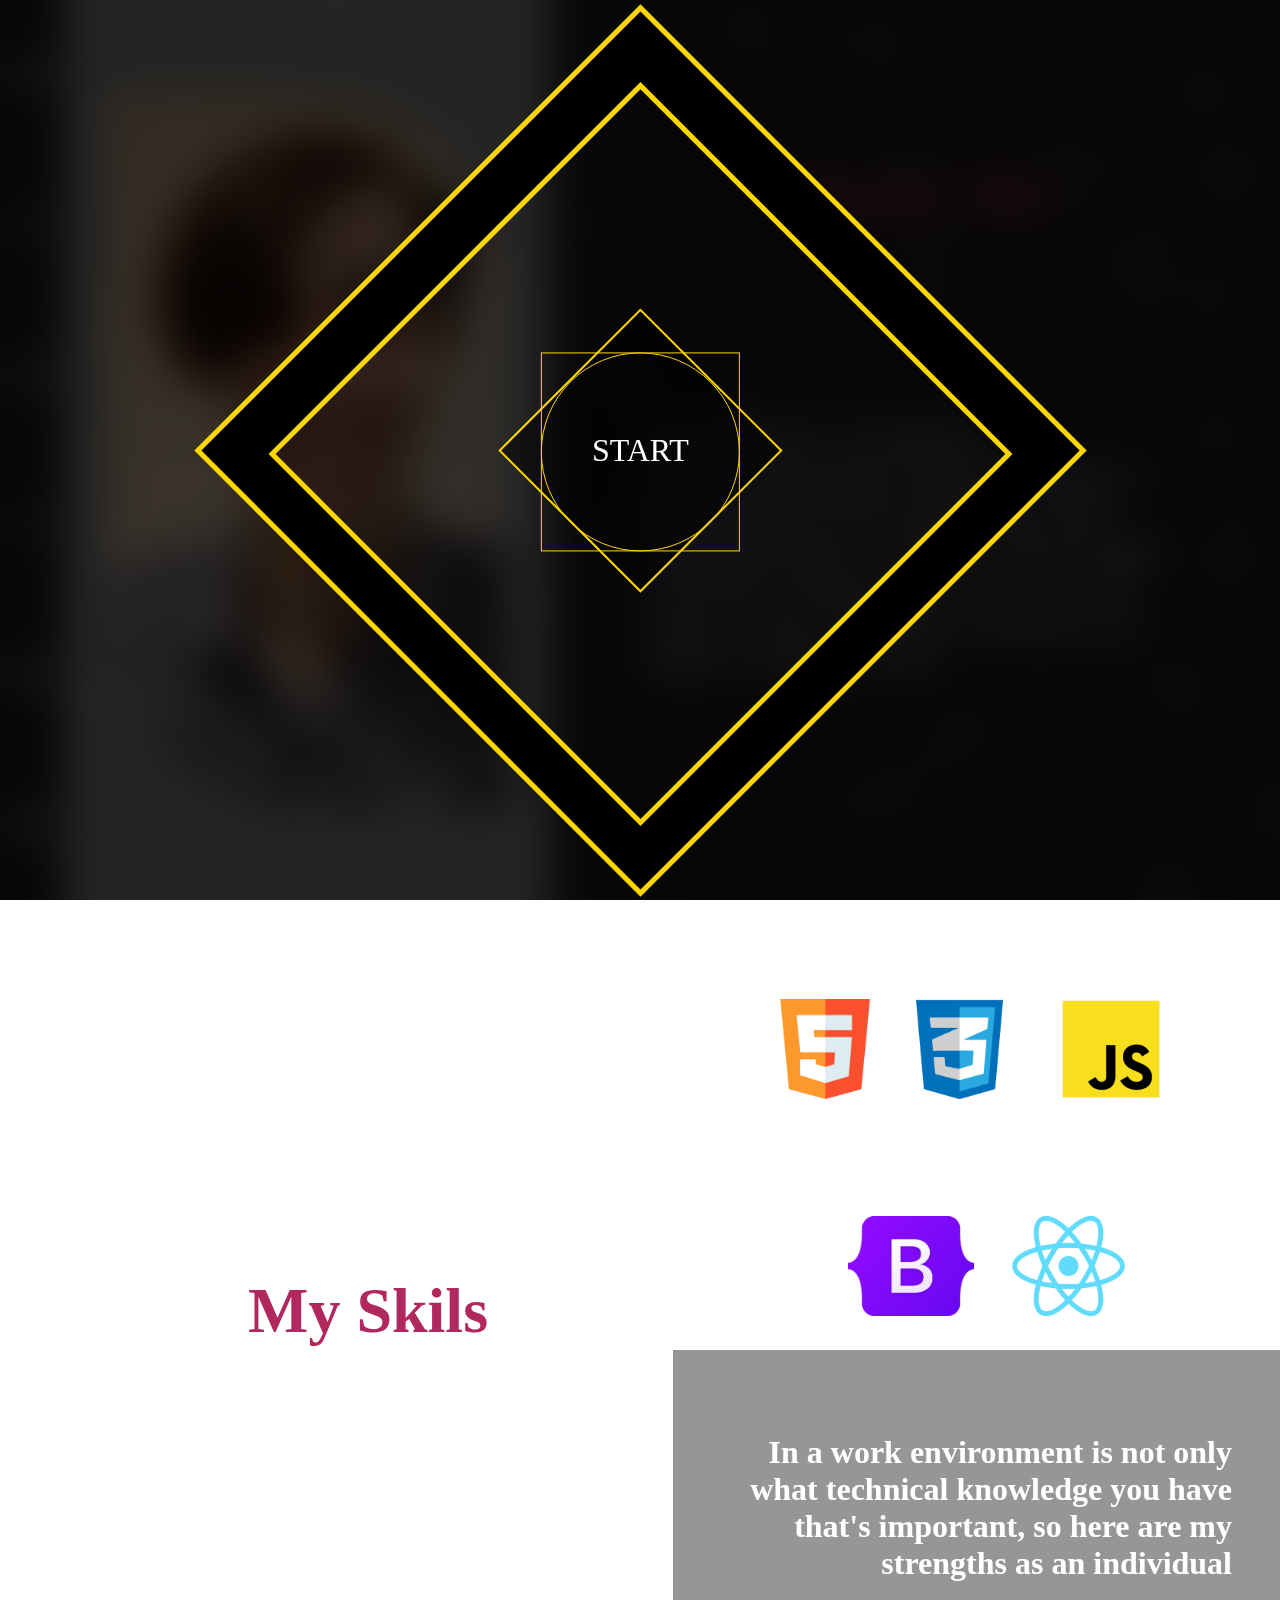
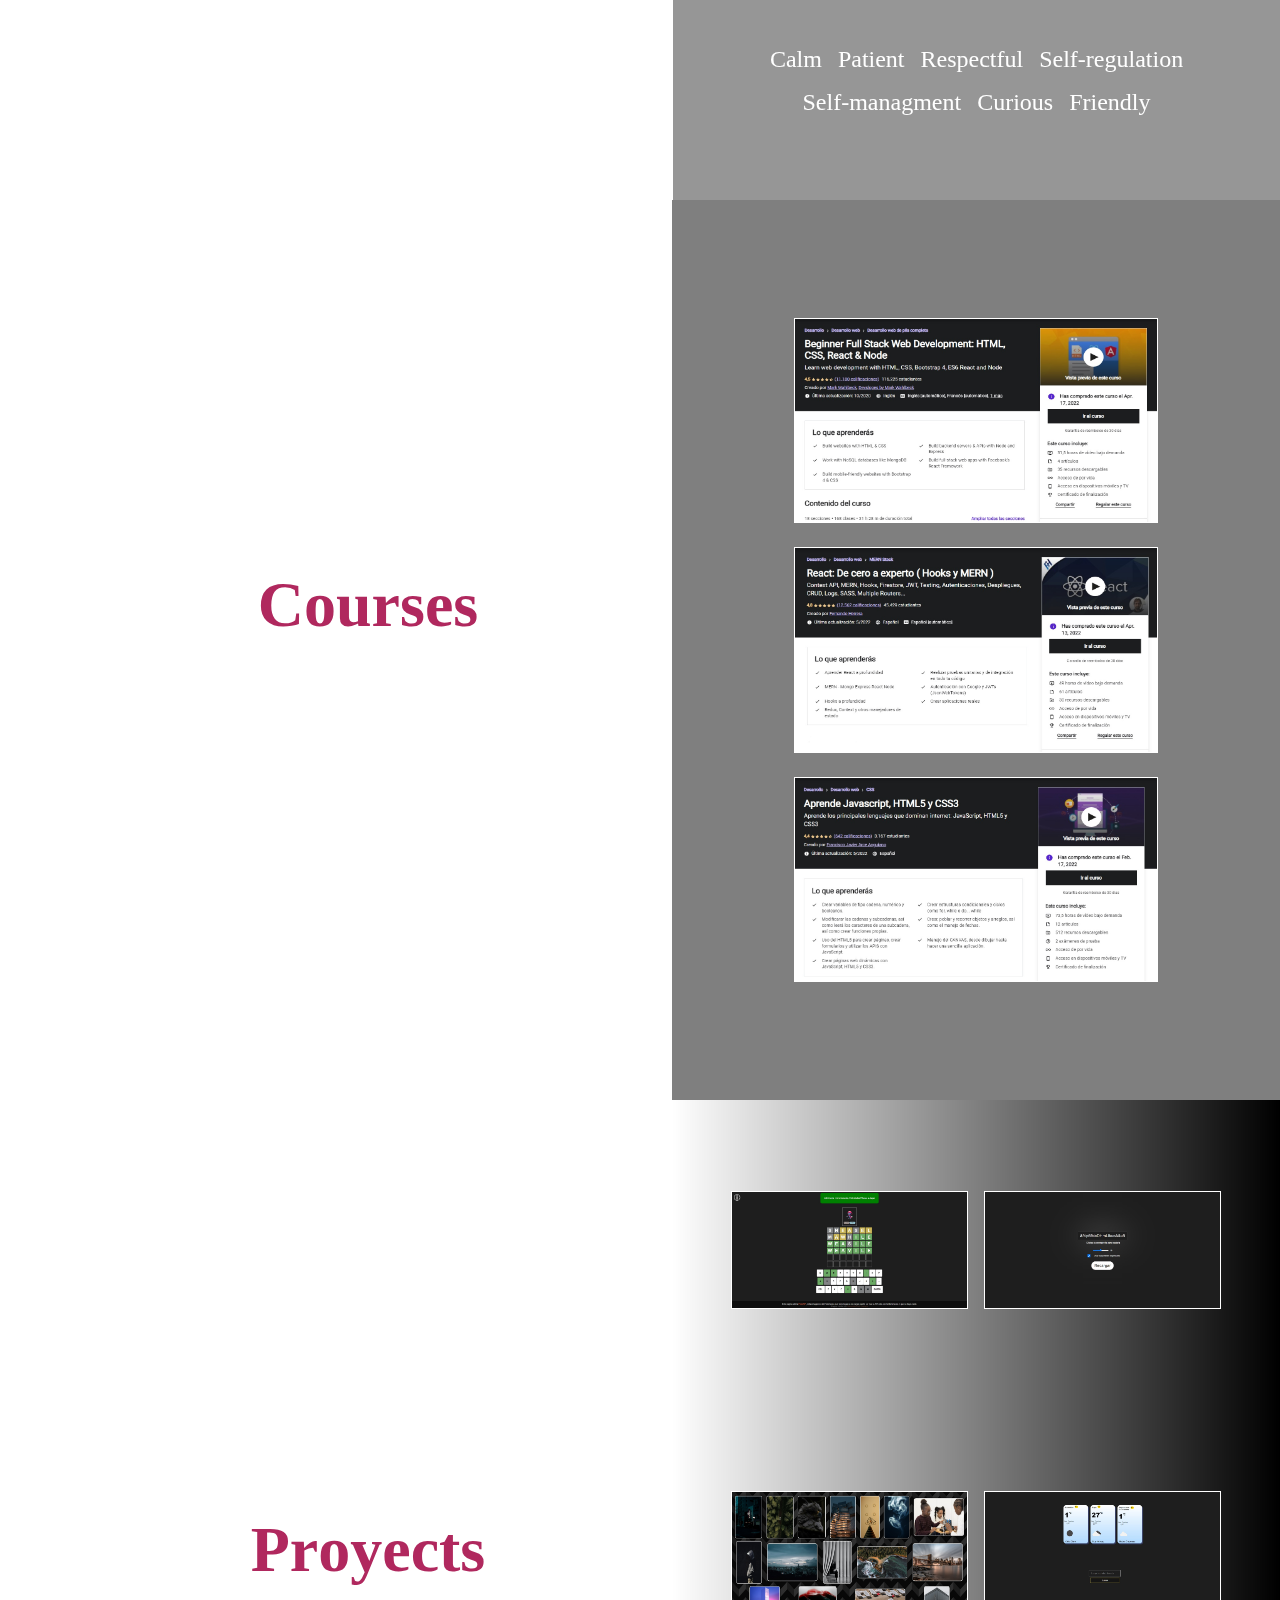
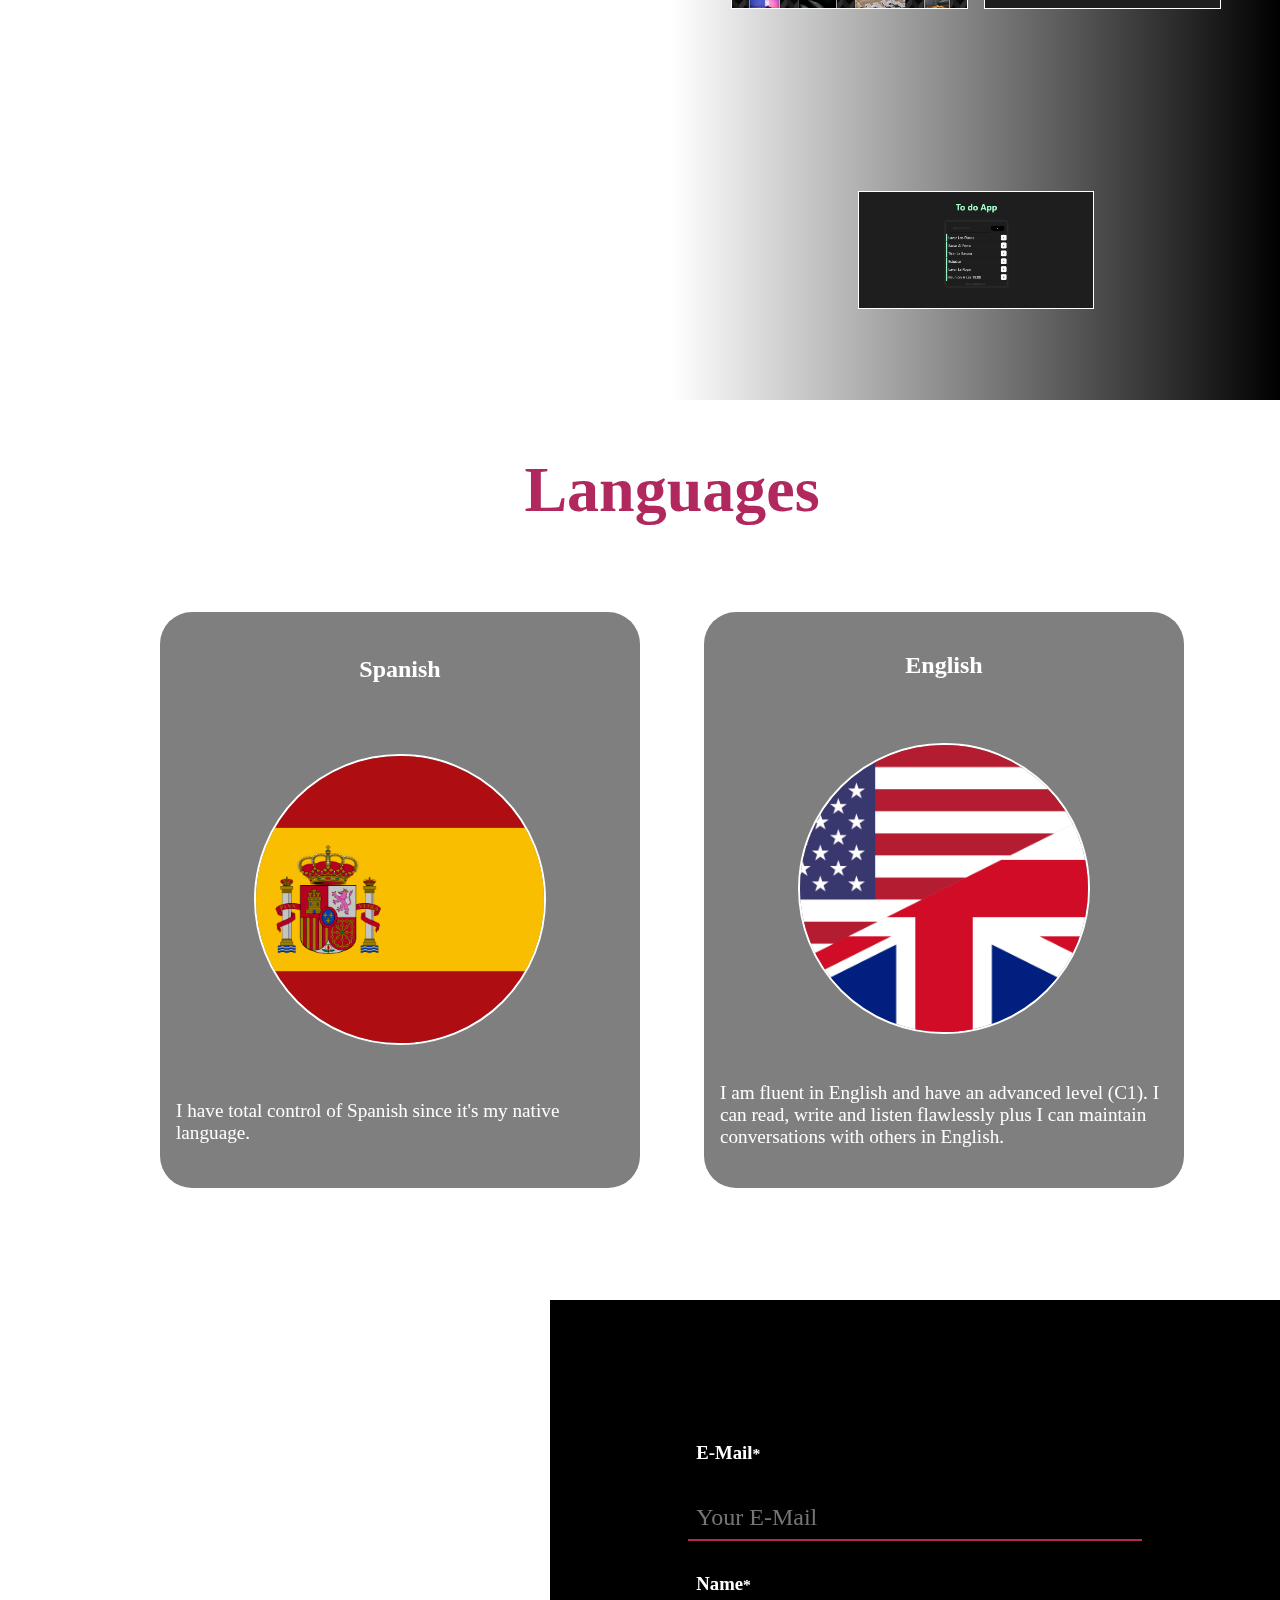
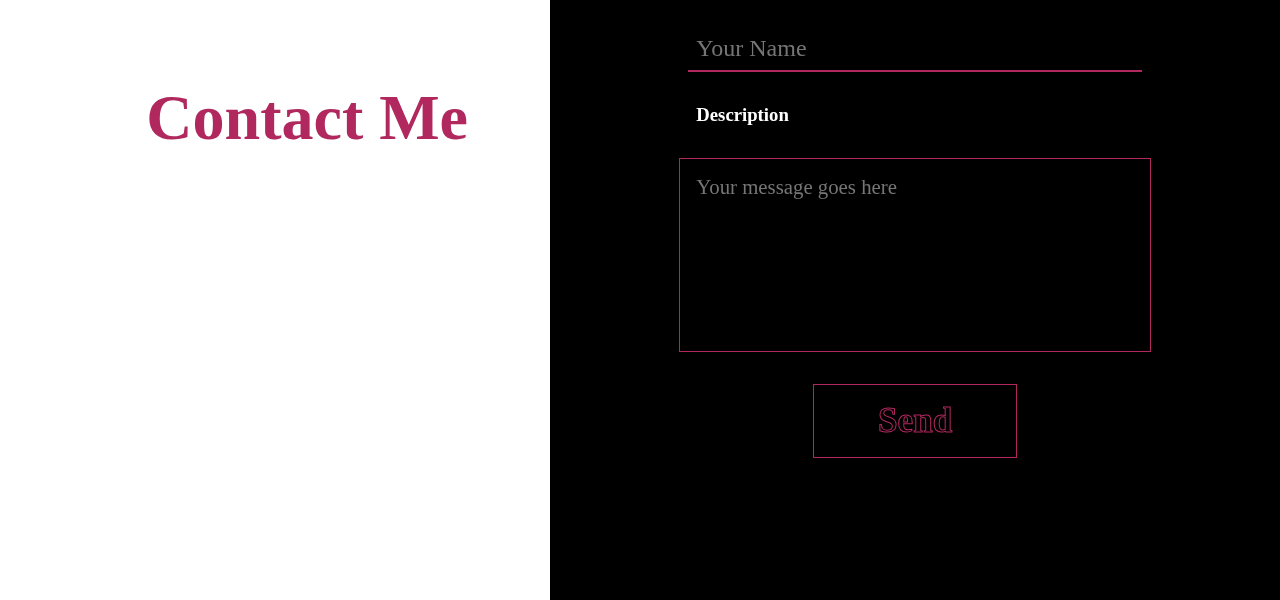
<file: index.html>
<!DOCTYPE html>
<html lang="en">
  <head>
    <meta charset="UTF-8" />
    <link rel="icon" type="image/svg+xml" href="media/SDD.png" />
    <meta name="viewport" content="width=device-width, initial-scale=1.0" />
    <title>Sebastian Diaz Dopazo</title>
    <link rel="stylesheet" href="css/initiation.css" />
    <link rel="stylesheet" href="css/styles.css" />
    <link rel="stylesheet" href="css/popup.css" />
    <link rel="stylesheet" href="css/fontAwesome/all.css" />
  </head>
  <body>
    <!-- Inicio -->
    <div class="inicioContainer">
      <div class="container">
        <div class="contenedorBoton">ㅤ</div>
      </div>
      <button id="boton" class="animatedButton">
        <div class="texto">START</div>
      </button>
    </div>

    <!-- Canvas -->
    <canvas id="canvas1"></canvas>

    <!-- Navbar -->
    <nav class="navbar">
      <a id="navLink" href="#aboutMe" data-goTo="About Me"
        ><i class="fa-solid fa-id-badge"></i
      ></a>
      <a id="navLink" href="#mySkills" data-goTo="My Skills"
        ><i class="fa-solid fa-code"></i
      ></a>
      <a id="navLink" href="#courses" data-goTo="Courses"
        ><i class="fa-solid fa-chalkboard-user"></i
      ></a>
      <a id="navLink" href="#proyects" data-goTo="Proyects"
        ><i class="fa-solid fa-list-check"></i
      ></a>
      <a id="navLink" href="#languages" data-goTo="Languages"
        ><i class="fa-solid fa-language"></i
      ></a>
      <a id="navLink" href="#contactMe" data-goTo="Contact Me"
        ><i class="fa-solid fa-envelope"></i
      ></a>
    </nav>

    <!-- Portafolio -->

    <!-- About Me -->
    <section id="aboutMe" class="aboutMe">
      <div class="imgAboutMe">
        <img src="media/FotoCV.jpg" alt="Me" />
      </div>
      <div class="textAboutMe">
        <h2 class="title">
          <span class="animatedTitle">A</span>
          <span class="animatedTitle">b</span>
          <span class="animatedTitle">o</span>
          <span class="animatedTitle">u</span>
          <span class="animatedTitle">t</span>
          <span class="animatedTitle">&nbsp;</span>
          <span class="animatedTitle">M</span>
          <span class="animatedTitle">e</span>
        </h2>
        <p>
          Hi! My name is Sebastian. <br />
          I am a programmer with knowledge of both the front-end and the
          back-end, although I prefer working with the front-end kind of things.
          I like to work with teams to gain experience and grow my skills to a
          greater level.
        </p>
      </div>
    </section>

    <!-- Skills -->

    <section id="mySkills" class="mySkills">
      <div class="textMySkills">
        <h2 class="title">
          <span class="animatedTitle">M</span>
          <span class="animatedTitle">y</span>
          <span class="animatedTitle">&nbsp;</span>
          <span class="animatedTitle">S</span>
          <span class="animatedTitle">k</span>
          <span class="animatedTitle">i</span>
          <span class="animatedTitle">l</span>
          <span class="animatedTitle">s</span>
        </h2>

        <p>
          As I've mentioned before, my main skills fall into the front-end side,
          and so these are the tools that I work with
        </p>
      </div>

      <div class="skills">
        <div class="tools">
          <div class="html">
            <h4 class="overTitle">HTML5</h4>
            <img src="media/tools/HTML5.png" alt="HTML5" />
          </div>

          <div class="css">
            <h4 class="overTitle">CSS</h4>
            <img src="media/tools/css.png" alt="CSS" />
          </div>

          <div class="JSCript">
            <h4 class="overTitle">JavaScript</h4>
            <img src="media/tools/JScript.png" alt="JavaScript" />
          </div>

          <div class="bootstrap">
            <h4 class="overTitle">Bootstrap</h4>
            <img src="media/tools/Bootstrap.png" alt="Bootstrap" />
          </div>

          <div class="react">
            <h4 class="overTitle">React</h4>
            <img src="media/tools/react.png" alt="React" />
          </div>
        </div>
        <div class="abilities">
          <h4>
            In a work environment is not only what technical knowledge you have
            that's important, so here are my strengths as an individual
          </h4>
          <ul>
            <li>Calm</li>
            <li>Patient</li>
            <li>Respectful</li>
            <li>Self-regulation</li>
            <li>Self-managment</li>
            <li>Curious</li>
            <li>Friendly</li>
          </ul>
        </div>
      </div>
    </section>

    <!-- Courses -->

    <section id="courses" class="courses">
      <div class="textCourses">
        <h2 class="title">
          <span class="animatedTitle">C</span>
          <span class="animatedTitle">o</span>
          <span class="animatedTitle">u</span>
          <span class="animatedTitle">r</span>
          <span class="animatedTitle">s</span>
          <span class="animatedTitle">e</span>
          <span class="animatedTitle">s</span>
        </h2>

        <p>These are the courses that I've taken</p>
      </div>

      <div class="coursesInnerDiv">
        <div class="course">
          <a
            href="javascript:void(0);"
            rel="noopener noreferrer"
            class="activatePopUp"
            data-titulo="Ultimate Web"
            data-description="Learn web development with HTML, CSS, Bootstrap, ES6 React and Node"
            data-image="media/cursos/ulimate_web.jpg"
            data-link="https://www.udemy.com/course/ultimate-web/"
            data-type="course"
            ><img src="media/cursos/ulimate_web.jpg" alt="PokeWordle"
          /></a>
        </div>
        <div class="course">
          <a
            href="javascript:void(0);"
            rel="noopener noreferrer"
            class="activatePopUp"
            data-titulo="React: de cero a experto"
            data-description="Context API, MERN, Hooks, Firestore, JWT, Testing, Autenticaciones, Despliegues, CRUD, Logs, MUI, Multiple Routers..."
            data-image="media/cursos/react_cero_experto.jpg"
            data-link="https://www.udemy.com/course/react-cero-experto/"
            data-type="course"
            ><img src="media/cursos/react_cero_experto.jpg" alt="ReactCourse"
          /></a>
        </div>
        <div class="course">
          <a
            href="javascript:void(0);"
            rel="noopener noreferrer"
            class="activatePopUp"
            data-titulo="Aprende JS HTML CSS"
            data-description="Learn the main languages that dominate the Internet: JavaScript, HTML5 and CSS3."
            data-image="media/cursos/aprende_js_html_css.jpg"
            data-link="https://www.udemy.com/course/fundamentos-de-programacion-con-javascript/"
            data-type="course"
            ><img
              src="media/cursos/aprende_js_html_css.jpg"
              alt="LearnJSHTMLCSS"
          /></a>
        </div>
      </div>
    </section>

    <!-- Proyects -->

    <section id="proyects" class="proyects">
      <div class="textProyects">
        <h2 class="title">
          <span class="animatedTitle">P</span>
          <span class="animatedTitle">r</span>
          <span class="animatedTitle">o</span>
          <span class="animatedTitle">y</span>
          <span class="animatedTitle">e</span>
          <span class="animatedTitle">c</span>
          <span class="animatedTitle">t</span>
          <span class="animatedTitle">s</span>
        </h2>
      </div>

      <div class="proyectsInnerDiv">
        <div class="proyectLink">
          <a
            href="javascript:void(0);"
            rel="noopener noreferrer"
            class="activatePopUp"
            data-titulo="PokeWordle"
            data-description="Wordle was a hit in the 2022 game trend for a while, and I thought about making a Wordle... but with Pokemon instead!"
            data-image="media/Proyectos/PokeWordle.jpg"
            data-link="https://shivu-a.github.io/PokeWordle/"
            data-type="proyect"
            ><img src="media/Proyectos/PokeWordle.jpg" alt="PokeWordle"
          /></a>
        </div>

        <div class="proyectLink">
          <a
            href="javascript:void(0);"
            rel="noopener noreferrer"
            class="activatePopUp"
            data-titulo="Password Generator"
            data-description="A secure Password Generator, if you want a secure password so that you can make sure that your account is safe as possible, you can use this tool to help you."
            data-image="media/Proyectos/GeneradorPassword.jpg"
            data-link="https://shivu-a.github.io/GeneradorPassword/"
            data-type="proyect"
            ><img
              src="media/Proyectos/GeneradorPassword.jpg"
              alt="PasswordGenerator"
          /></a>
        </div>

        <div class="proyectLink">
          <a
            href="javascript:void(0);"
            rel="noopener noreferrer"
            class="activatePopUp"
            data-titulo="Gallery"
            data-description="A simple Gallery made by me in CSS and JS."
            data-image="media/Proyectos/Galeria.jpg"
            data-link="https://shivu-a.github.io/Galeria/"
            data-type="proyect"
            ><img src="media/Proyectos/Galeria.jpg" alt="Gallery"
          /></a>
        </div>

        <div class="proyectLink">
          <a
            href="javascript:void(0);"
            rel="noopener noreferrer"
            class="activatePopUp"
            data-titulo="Simple Weather App"
            data-description="A simple app that lets you check the weather thanks to an API."
            data-image="media/Proyectos/Clima.jpg"
            data-link="https://shivu-a.github.io/App-del-tiempo/"
            data-type="proyect"
            ><img src="media/Proyectos/Clima.jpg" alt="WeatherApp"
          /></a>
        </div>

        <div class="proyectLink">
          <a
            href="javascript:void(0);"
            rel="noopener noreferrer"
            class="activatePopUp"
            data-titulo="To Do App"
            data-description="A simple To Do App."
            data-image="media/Proyectos/ToDoApp.jpg"
            data-link="https://shivu-a.github.io/ToDoApp/"
            data-type="proyect"
            ><img src="media/Proyectos/ToDoApp.jpg" alt="ToDoApp"
          /></a>
        </div>
      </div>
    </section>

    <!-- Languages -->

    <section id="languages" class="languages">
      <div class="textLanguages">
        <h2 class="title">
          <span class="animatedTitle">L</span>
          <span class="animatedTitle">a</span>
          <span class="animatedTitle">n</span>
          <span class="animatedTitle">g</span>
          <span class="animatedTitle">u</span>
          <span class="animatedTitle">a</span>
          <span class="animatedTitle">g</span>
          <span class="animatedTitle">e</span>
          <span class="animatedTitle">s</span>
        </h2>
      </div>

      <div class="languagesDiv">
        <div class="languageInnerDiv">
          <h2>Spanish</h2>
          <div class="flag">
            <img src="media/languages/espanol.png" alt="" srcset="" />
          </div>
          <p>I have total control of Spanish since it's my native language.</p>
        </div>
        <div class="languageInnerDiv">
          <h2>English</h2>
          <div class="flag">
            <img src="media/languages/english.png" alt="" srcset="" />
          </div>
          <p>
            I am fluent in English and have an advanced level (C1). I can read,
            write and listen flawlessly plus I can maintain conversations with
            others in English.
          </p>
        </div>
      </div>
    </section>

    <!-- Contact Me -->

    <section id="contactMe" class="contactMe">
      <div class="textContactMe">
        <h2 class="title">
          <span class="animatedTitle">C</span>
          <span class="animatedTitle">o</span>
          <span class="animatedTitle">n</span>
          <span class="animatedTitle">t</span>
          <span class="animatedTitle">a</span>
          <span class="animatedTitle">c</span>
          <span class="animatedTitle">t</span>
          <span class="animatedTitle">&nbsp;</span>
          <span class="animatedTitle">M</span>
          <span class="animatedTitle">e</span>
        </h2>

        <div class="iconsContactMe">
          <a target="_blank" href="https://github.com/Shivu-a?tab=repositories"
            ><i class="fa-brands fa-github"></i
          ></a>
          <a
            target="_blank"
            href="https://www.linkedin.com/in/sebasti%C3%A1n-d%C3%ADaz-dopazo-95b688235/"
            ><i class="fa-brands fa-linkedin-in"></i
          ></a>
          <a target="_blank" href="mailto:sebastiandiazdopazo@gmail.com"
            ><i class="fa-solid fa-envelope"></i
          ></a>
          <a href="tel:+59892302595"><i class="fa-solid fa-phone"></i></a>
          <a target="_blank" href="https://wa.me/message/VUGV3ZGKPTZTO1"
            ><i class="fa-brands fa-whatsapp"></i
          ></a>
        </div>
      </div>

      <div class="contactMeForm">
        <form
          action="https://formsubmit.co/sebastiandiazdopazo@gmail.com"
          method="POST"
        >
          <h3>E-Mail<small>*</small></h3>
          <input
            placeholder="Your E-Mail"
            type="email"
            name="email"
            id="emailInput"
            required
          />

          <h3>Name<small>*</small></h3>
          <input
            placeholder="Your Name"
            type="text"
            name="name"
            id="nombreInput"
            required
          />

          <h3>Description</h3>
          <textarea
            placeholder="Your message goes here"
            type="text"
            name="Descripcion"
            id="descripcionInput"
          ></textarea>

          <button type="submit" value="Enviar" id="inputEnviar">
            <span>Send</span>
          </button>
          <input
            type="hidden"
            name="_next"
            value="https://shivu-a.github.io/Portafolio/thankYouPage"
          />
        </form>
      </div>
    </section>

    <script src="scripts/iniciar.js"></script>
    <script src="scripts/background.js"></script>
    <script src="scripts/titleAnimation.js"></script>
    <script src="scripts/popup.js"></script>
  </body>
</html>
</file>
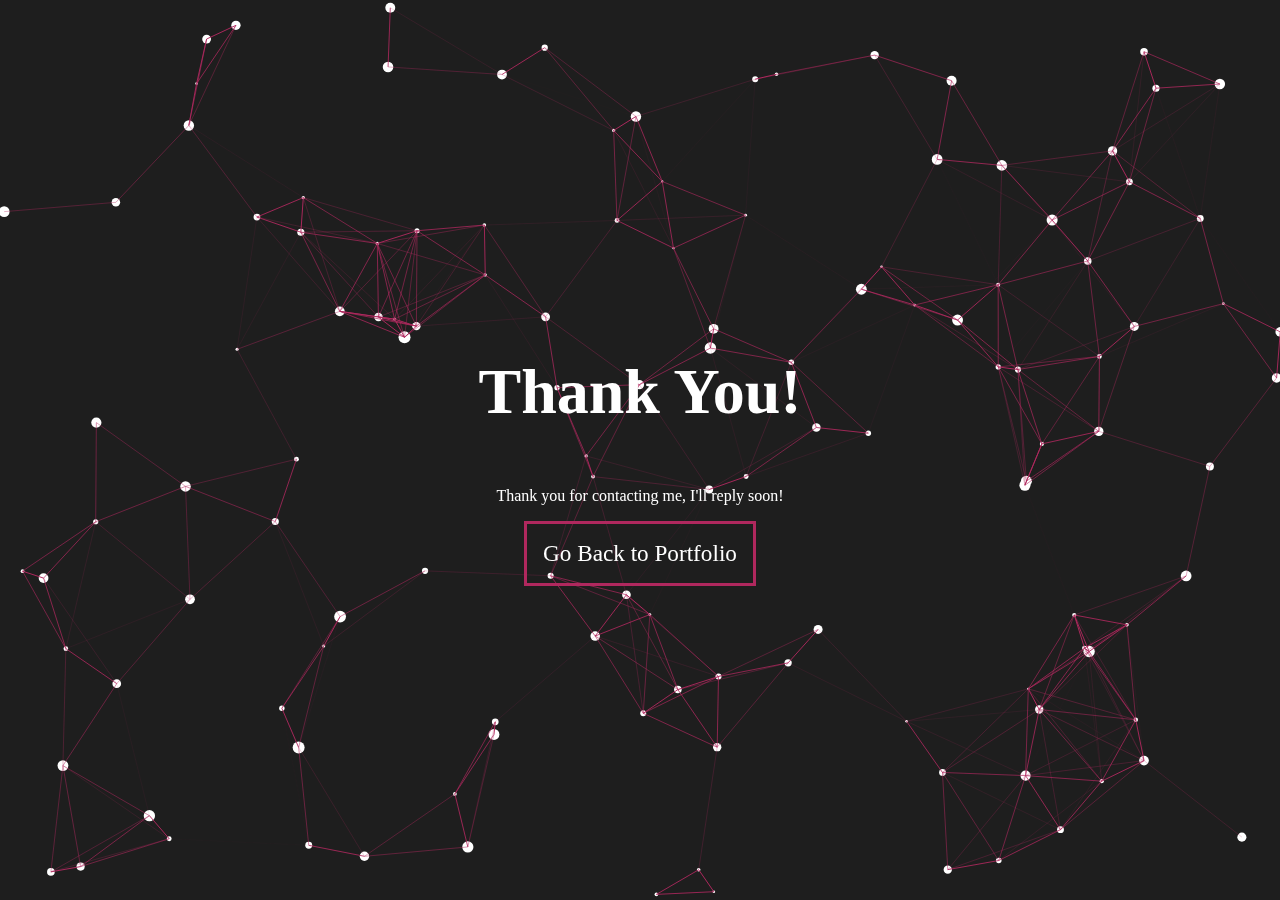
<file: thankYouPage.html>
<!DOCTYPE html>
<html lang="en">
  <head>
    <meta charset="UTF-8" />
    <meta http-equiv="X-UA-Compatible" content="IE=edge" />
    <meta name="viewport" content="width=device-width, initial-scale=1.0" />
    <title>Thank You!</title>
    <link rel="stylesheet" href="css/styles.css" />
  </head>
  <body>
    <canvas id="canvas1"></canvas>
    <div class="containerThankYou">
      <h1>Thank You!</h1>
      <p>Thank you for contacting me, I'll reply soon!</p>
      <button id="goBack" class="goBack" onclick="location.href = 'index.html'">
        Go Back to Portfolio
      </button>
    </div>
    <script src="scripts/background.js"></script>
  </body>
</html>
</file>
<file: css/initiation.css>
html {
  overflow: hidden;
}

* {
  margin: 0;
  padding: 0;
  box-sizing: border-box;
  font-family: Verdana;
}

body {
  width: 100%;
  height: 100vh;
}

.inicioContainer {
  position: fixed;
  width: 100%;
  height: 100%;
  display: flex;
  justify-content: center;
  align-items: center;
  z-index: 5;
  background-color: rgba(0, 0, 0, 0.75);
  backdrop-filter: blur(20px);
}

.container {
  height: 100%;
  width: 100%;
  display: flex;
  justify-content: center;
  align-items: center;
}

.contenedorBoton {
  border: 50px solid black;
  height: 69%;
  width: auto;
  aspect-ratio: 1/1;
  transform: rotateZ(45deg);
  position: relative;
  transition: all 500ms ease-in-out;
  animation: aparecer 2s ease-in-out;
}

.contenedorBoton::after {
  content: "";
  position: absolute;
  top: 0;
  left: 0;
  height: 99%;
  width: 99%;
  border: 5px solid gold;
}

.contenedorBoton::before {
  content: "";
  position: absolute;
  display: block;
  top: 0;
  left: 0;
  height: 100%;
  width: 100%;
  padding: 50px;
  border: 5px solid gold;
  transform: translate(-55px, -55px);
}

.animatedButton {
  position: fixed;
  display: flex;
  justify-content: center;
  align-items: center;
  aspect-ratio: 1/1;
  border: 2px solid gold;
  font-size: 2rem;
  padding: 50px;
  color: white;
  z-index: 10;
  background-color: rgba(0, 0, 0, 0.5);
  transform: rotateZ(45deg);
  transition: all 500ms ease-in-out;
}

.animatedButton::after {
  content: "";
  border: 1px double gold;
  position: absolute;
  top: 0;
  left: 0;
  height: 100%;
  width: 100%;
  transform: rotateZ(45deg);
}

.animatedButton::before {
  content: "";
  border: 1px solid gold;
  position: absolute;
  top: 0;
  left: 0;
  height: 100%;
  width: 100%;
  border-radius: 50%;
  transform: rotateZ(45deg);
}

.texto {
  animation: aparicion 1.3s ease-in-out;
  transform: rotateZ(-45deg);
  transition: all 500ms ease-in-out;
}

.desaparecer {
  animation: desaparecer 1200ms ease-in;
  animation-fill-mode: forwards;
}

@keyframes girar {
  0% {
    transform: rotateZ(0deg);
  }
  100% {
    transform: rotateZ(360deg);
  }
}

@keyframes aparicion {
  0% {
    opacity: 0;
  }
  100% {
    opacity: 1;
  }
}

@keyframes aparecer {
  0% {
    opacity: 0;
    transform: rotateZ(0deg);
  }
  100% {
    opacity: 1;
    transform: rotateZ(45deg);
  }
}
@keyframes desaparecer {
  0% {
    opacity: 1;
  }
  100% {
    opacity: 0;
    transform: scale(2.5);
  }
}
</file>
<file: css/styles.css>
:root {
  --primary-color: black;
  --secondary-color: white;
  --auxiliar-color: #b0285e;
  --bg-color: #1e1e1e;
  --transition-speed: 400ms;
}

* {
  font-family: Verdana;
  box-sizing: border-box;
  color: var(--secondary-color);
  scroll-behavior: smooth;
}

::-webkit-scrollbar {
  width: 0.8rem;
  background-color: rgba(0, 0, 0, 1);
}

::-webkit-scrollbar-thumb {
  background-color: var(--secondary-color);
}

/* Nav */

nav {
  position: fixed;
  top: 0;
  left: 0;
  height: 100vh;
  display: flex;
  flex-direction: column;
  justify-content: space-evenly;
  align-items: center;
  width: 5vw;
  background-color: var(--bg-color);
  z-index: 4;
}

nav a {
  position: relative;
  text-decoration: none;
  width: 100%;
  height: 100%;
  display: flex;
  justify-content: center;
  align-items: center;
  font-size: 1.3rem;
}

@media screen and (min-width: 1024px) {
  nav {
    transition: all var(--transition-speed) ease-in-out;
  }

  nav:hover {
    width: 15vw;
  }

  nav a {
    transition: all var(--transition-speed) ease-in-out;
  }

  nav a::after {
    content: attr(data-goTo);
    position: absolute;
    display: none;
    opacity: 0;
    bottom: 10%;
    left: 0;
    width: 100%;
    text-align: center;
    transition: all var(--transition-speed) ease-in-out;
    animation: navAfterAnimation var(--transition-speed) ease-in-out;
  }

  nav a:hover {
    text-decoration: none;
    color: var(--secondary-color);
    background-color: var(--auxiliar-color);
  }

  nav:hover a::after {
    opacity: 1;
    display: block;
  }
}

@keyframes navAfterAnimation {
  0% {
    opacity: 0;
    transform: translateX(-150px);
  }

  100% {
    opacity: 1;
    transform: translateX(0px);
  }
}

/* Thank You Page */

.containerThankYou {
  width: 100%;
  height: 98vh;
  display: flex;
  justify-content: center;
  align-items: center;
  flex-direction: column;
}

.containerThankYou h1 {
  font-size: 4rem;
}

.containerThankYou button {
  all: unset;
  padding: 1rem;
  font-size: 1.45rem;
  transition: all var(--transition-speed) ease-in-out;
  border: 3px solid var(--auxiliar-color);
}

.containerThankYou button:hover {
  background-color: black;
}

/* Canvas */

canvas {
  position: fixed;
  top: 0;
  left: 0;
  width: 100%;
  height: 100%;
  z-index: -1;
  background-color: var(--bg-color);
}

/* Styling */

section {
  display: flex;
  margin-left: 5vw;
  width: 95vw;
  height: 100vh;
}

.title {
  color: var(--auxiliar-color);
  font-size: 4rem;
  width: 100%;
  display: flex;
  justify-content: center;
  text-align: center;
}

.animatedTitle {
  color: var(--auxiliar-color);
  user-select: none;
  -webkit-user-drag: none;
  transition: all var(--transition-speed) ease-in-out;
}

.animationTitle {
  animation: titleAnimation var(--transition-speed);
}

/* About Me */

.imgAboutMe {
  display: flex;
  justify-content: center;
  align-items: center;
  width: 40%;
  height: 100%;
  background-color: rgba(255, 255, 255, 0.5);
  backdrop-filter: blur(7px);
}

.imgAboutMe img {
  height: 80%;
  max-width: 100%;
  border-bottom-left-radius: 50% 30%;
  border-top-right-radius: 50% 30%;
}

.textAboutMe {
  width: 60%;
  padding: 2rem;
  display: flex;
  flex-direction: column;
  justify-content: space-evenly;
}

/* My Skills */

.textMySkills {
  display: flex;
  flex-direction: column;
  align-items: center;
  justify-content: center;
  width: 50%;
  padding: 3rem;
}

.textMySkills h2 {
  padding: 2rem;
  font-weight: 700;
  margin: 2rem;
}

.textMySkills p {
  font-weight: 600;
  font-size: 1.4rem;
}

.skills {
  display: flex;
  flex-direction: column;
  width: 50%;
  height: 100vh;
  border-left: 1px solid var(--secondary-color);
}

.tools {
  display: flex;
  flex-wrap: wrap;
  align-items: center;
  justify-content: center;
  gap: 1rem;
  width: 100%;
  height: 50%;
  text-align: center;
  backdrop-filter: blur(5px);
  padding: 1rem;
}

.tools h4 {
  font-size: 2rem;
  padding: 1rem;
}

.tools img {
  height: 100px;
}

.abilities {
  display: flex;
  justify-content: center;
  flex-direction: column;
  align-items: center;
  height: 50%;
  padding: 1rem;
  background-color: rgba(45, 45, 45, 0.5);
  backdrop-filter: blur(5px);
}

.abilities h4 {
  font-size: 2rem;
  padding: 2rem;
  text-align: end;
}

.abilities ul {
  list-style: none;
  display: flex;
  justify-content: center;
  align-items: center;
  flex-wrap: wrap;
  gap: 1rem;
  font-size: 1.5rem;
  padding: 2rem;
}

.abilities ul li {
  transition: all var(--transition-speed) ease-in-out;
}

.abilities ul li:hover {
  color: var(--auxiliar-color);
  cursor: default;
  transform: translateY(-5px);
}

/* Courses */

.textCourses {
  display: flex;
  flex: 50%;
  justify-content: center;
  align-items: center;
  flex-direction: column;
}

.textCourses h2 {
  padding: 2rem;
}

.textCourses p {
  text-align: center;
  padding: 2rem;
  font-size: 1.5rem;
}

.coursesInnerDiv {
  display: flex;
  flex-direction: column;
  justify-content: center;
  align-items: center;
  gap: 1.5rem;
  flex: 50%;
  background-color: rgba(0, 0, 0, 0.5);
  backdrop-filter: blur(10px);
}

.course {
  position: relative;
  height: min-content;
  width: 60%;
  aspect-ratio: 16/9;
  border: 1px solid var(--secondary-color);
  overflow: hidden;
}

.course a::after {
  box-sizing: border-box;
  content: attr(data-titulo);
  position: absolute;
  bottom: 0;
  left: 0;
  font-size: 2rem;
  font-weight: 800;
  color: var(--auxiliar-color);
  background: linear-gradient(transparent, black);
  padding: 1.5rem;
  width: 100%;
  opacity: 0;
  transform: translateY(120px);
  transition: all var(--transition-speed) ease-in-out;
  overflow: hidden;
}

.course:hover a::after {
  transform: translateY(0px);
  opacity: 1;
}

.course img {
  height: auto;
  width: 100%;
  aspect-ratio: 16/9;
}

/* Proyects */

.textProyects {
  display: flex;
  justify-content: center;
  align-items: center;
  width: 50%;
}

.proyectsInnerDiv {
  display: flex;
  flex-wrap: wrap;
  flex-direction: row;
  align-items: center;
  justify-content: center;
  padding: 0.5rem;
  gap: 1rem;
  background: linear-gradient(to left, rgba(0, 0, 0, 1), rgba(0, 0, 0, 0));
  backdrop-filter: blur(5px);
  width: 50%;
}

.proyectLink {
  position: relative;
  height: min-content;
  width: 40%;
  aspect-ratio: 16/8;
  border: 1px solid var(--secondary-color);
  overflow: hidden;
}

.proyectLink a::after {
  box-sizing: border-box;
  content: attr(data-titulo);
  position: absolute;
  bottom: 0;
  left: 0;
  font-size: 2rem;
  font-weight: 800;
  color: var(--auxiliar-color);
  background: linear-gradient(transparent, black);
  padding: 1.5rem;
  width: 100%;
  opacity: 0;
  transform: translateY(120px);
  transition: all var(--transition-speed) ease-in-out;
  overflow: hidden;
}

.proyectLink:hover a::after {
  transform: translateY(0px);
  opacity: 1;
}

.proyectLink img {
  height: auto;
  width: 100%;
  aspect-ratio: 16/8;
}

/* Languages */

.languages {
  display: flex;
  flex-direction: column;
  align-items: center;
  justify-content: center;
}

.textLanguages {
  height: 20%;
  display: flex;
  justify-content: center;
  align-items: center;
}

.languagesDiv {
  height: 80%;
  display: flex;
}

.languageInnerDiv {
  display: flex;
  justify-content: space-around;
  flex-direction: column;
  align-items: center;
  height: 80%;
  width: 30rem;
  margin: 2rem;
  backdrop-filter: blur(5px);
  background: rgba(0, 0, 0, 0.5);
  border-radius: 2rem;
  padding: 1rem;
}

.languageInnerDiv h2 {
  user-select: none;
  -webkit-user-drag: none;
}

.flag {
  border-radius: 50%;
  display: flex;
  width: 65%;
  height: auto;
  aspect-ratio: 1/1;
  justify-content: center;
  overflow: hidden;
  margin-top: 1rem;
  border: 2px solid var(--secondary-color);
}

.flag img {
  position: relative;
  height: 100%;
  -webkit-user-drag: none;
  user-select: none;
}

.languageInnerDiv p {
  font-size: 1.2rem;
  user-select: none;
  -webkit-user-drag: none;
}

/* Contact Me */

.textContactMe {
  width: 40%;
  backdrop-filter: blur(5px);
  display: flex;
  flex-direction: column;
  justify-content: center;
  align-items: center;
  gap: 2rem;
}

.textContactMe a {
  margin: 1rem;
}

.textContactMe a i {
  font-size: 2rem;
  transition: all calc(var(--transition-speed) / 2) ease-in-out;
}

.textContactMe a i:hover {
  color: var(--auxiliar-color);
  transform: translateY(-5px);
}

.contactMeForm {
  display: flex;
  justify-content: center;
  align-items: center;
  width: 60%;
  background-color: var(--primary-color);
}

.contactMeForm form {
  display: flex;
  justify-content: center;
  align-items: center;
  flex-direction: column;
  gap: 2rem;
  height: 100%;
  width: 100%;
}

.contactMeForm form h3 {
  width: 60%;
  text-align: left;
}

.contactMeForm form input {
  all: unset;
  width: 60%;
  padding: 0.5rem;
  border-bottom: 2px solid var(--auxiliar-color);
  font-size: 1.5rem;
}

.contactMeForm form textarea {
  all: unset;
  color: var(--secondary-color);
  width: 60%;
  height: 10rem;
  padding: 1rem;
  font-size: 1.3rem;
  border: 1px solid var(--auxiliar-color);
}

.contactMeForm form button {
  padding: 1rem 4rem;
  border: 1px solid var(--auxiliar-color);
  background: none;
  font-size: 2.2rem;
  font-weight: 600;
}

.contactMeForm form button span {
  color: rgba(0, 0, 0, 0);
  -webkit-text-stroke: 1px var(--auxiliar-color);
  transition: all var(--transition-speed) ease-in;
}

.contactMeForm form button:hover span {
  color: var(--auxiliar-color);
}

@keyframes titleAnimation {
  0% {
    transform: translateY(0) rotateZ(0);
  }

  50% {
    transform: translateY(-20px) rotateZ(-30deg);
  }

  100% {
    transform: translateY(0) rotateZ(0);
  }
}

.textAboutMe p {
  font-size: 2rem;
  padding: 4rem;
}

/* Footer */

footer {
  display: flex;
  justify-content: center;
  align-items: center;
  background-color: #1e1e1e;
  padding: 3rem;
  gap: 4rem;
}

footer a {
  text-align: center;
  height: 4rem;
  width: 4rem;
  text-decoration: none;
  aspect-ratio: 1/1;
  padding: 1rem;
  border-radius: 50%;
}

footer a i {
  color: var(--secondary-color);
  font-size: 2rem;
  height: 100%;
  width: auto;
  aspect-ratio: 1/1;
}

footer a:hover {
  background-color: rgba(100, 100, 100, 0.5);
}

@media screen and (max-width: 900px) {
  html {
    overflow: auto;
  }

  * {
    flex-direction: column;
  }

  nav {
    top: auto;
    bottom: 0;
    left: 0;
    flex-direction: row;
    height: 10vh;
    width: 100vw;
    border-top: 1px solid var(--secondary-color);
  }

  nav a::after {
    all: unset;
  }

  nav:hover a::after {
    all: unset;
  }

  section {
    flex-direction: column;
    margin: 0;
    width: 100%;
    height: auto;
    padding: 0 0 2rem 0;
  }

  .title {
    flex-direction: row;
    font-size: 2.5rem;
  }

  .imgAboutMe {
    width: 100%;
  }

  .textAboutMe {
    width: 100%;
  }

  .textAboutMe p {
    padding: 0;
    font-size: 1rem;
  }

  .mySkills {
    display: flex;
    align-items: center;
    justify-content: center;
  }

  .textMySkills {
    width: 100%;
  }

  .skills {
    flex-direction: column;
    width: 100%;
    height: auto;
    border-left: none;
  }

  .tools {
    flex-direction: column;
    width: 100%;
    height: auto;
  }

  .tools img {
    width: 80%;
    height: auto;
  }

  .abilities h4 {
    padding: 0rem;
  }

  .textLanguages {
    padding: 1.5rem 0rem;
  }

  .coursesInnerDiv {
    background: none;
  }

  .coursesInnerDiv .course a::after {
    opacity: 1;
    transform: unset;
    font-size: 1.2rem;
    padding: 0.7rem;
  }

  .textProyects {
    width: 100%;
    padding: 1rem;
  }

  .proyectsInnerDiv {
    background: none;
    width: 100%;
    flex-direction: column;
    gap: 1rem;
    backdrop-filter: blur(5px);
  }

  .proyectsInnerDiv .proyectLink {
    width: 90%;
  }

  .proyectsInnerDiv .proyectLink a::after {
    opacity: 1;
    transform: unset;
    font-size: 1.2rem;
    padding: 0.7rem;
  }

  .languagesDiv {
    width: 100%;
    gap: 1rem;
    align-items: center;
    justify-content: center;
  }

  .languageInnerDiv {
    width: 95%;
    margin: 0;
    padding: 1rem;
  }

  .languageInnerDiv p {
    padding: 0.5rem;
  }

  .textContactMe {
    width: 100%;
  }

  .iconsContactMe {
    display: flex;
    flex-direction: row;
  }

  .contactMeForm {
    width: 100%;
    padding-bottom: 15vh;
  }
  .contactMeForm form {
    margin-top: 2rem;
  }

  .contactMeForm form h3 {
    width: 85%;
  }
  .contactMeForm form input {
    width: 85%;
  }

  .contactMeForm form textarea {
    width: 85%;
  }
}
</file>
<file: css/popup.css>
:root {
  --primary-color: black;
  --secondary-color: white;
  --auxiliar-color: #b0285e;
  --bg-color: #1e1e1e;
  --transition-speed: 400ms;
}

.blackBackground {
  position: fixed;
  top: 0;
  left: 0;
  width: 100%;
  height: 100%;
  z-index: 8;
  display: flex;
  justify-content: center;
  align-items: center;
  background-color: rgba(0, 0, 0, 0.75);
  backdrop-filter: blur(10px);
  opacity: 0;
  transition: all var(--transition-speed) ease-in-out;
}

.popUp {
  position: relative;
  width: min(1000px, 90vw);
  height: min(500px, 80%);
  background-color: var(--bg-color);
  display: flex;
  justify-content: center;
  align-items: center;
  border-radius: 1rem;
  transform: translateY(-90vh);
  transition: all var(--transition-speed) ease-in-out;
}

.closeX {
  position: absolute;
  top: 10px;
  right: 20px;
  background: none;
  border: none;
  font-size: 2rem;
  cursor: pointer;
}

.leftDiv {
  display: flex;
  justify-content: space-around;
  align-items: center;
  flex-direction: column;
  height: 70%;
  flex: 50%;
}

.leftDiv h2 {
  width: 100%;
  font-size: 2.2rem;
  text-align: center;
}

.leftDiv img {
  width: 90%;
  height: auto;
  aspect-ratio: 16/9;
  border-radius: 0.5rem;
  border: 1px solid var(--secondary-color);
}

.rightDiv {
  display: flex;
  justify-content: space-around;
  align-items: center;
  flex-direction: column;
  height: 50%;
  flex: 50%;
  padding: 1rem;
}

.rightDiv a {
  text-decoration: none;
  background-color: var(--auxiliar-color);
  padding: 1rem;
  border-radius: 1rem;
  color: var(--secondary-color);
  font-weight: 700;
  box-shadow: 0px 0px 10px 0px var(--auxiliar-color);
}

@media screen and (max-width: 900px) {
  .leftDiv {
    padding-top: 2.5rem;
  }
}
</file>
